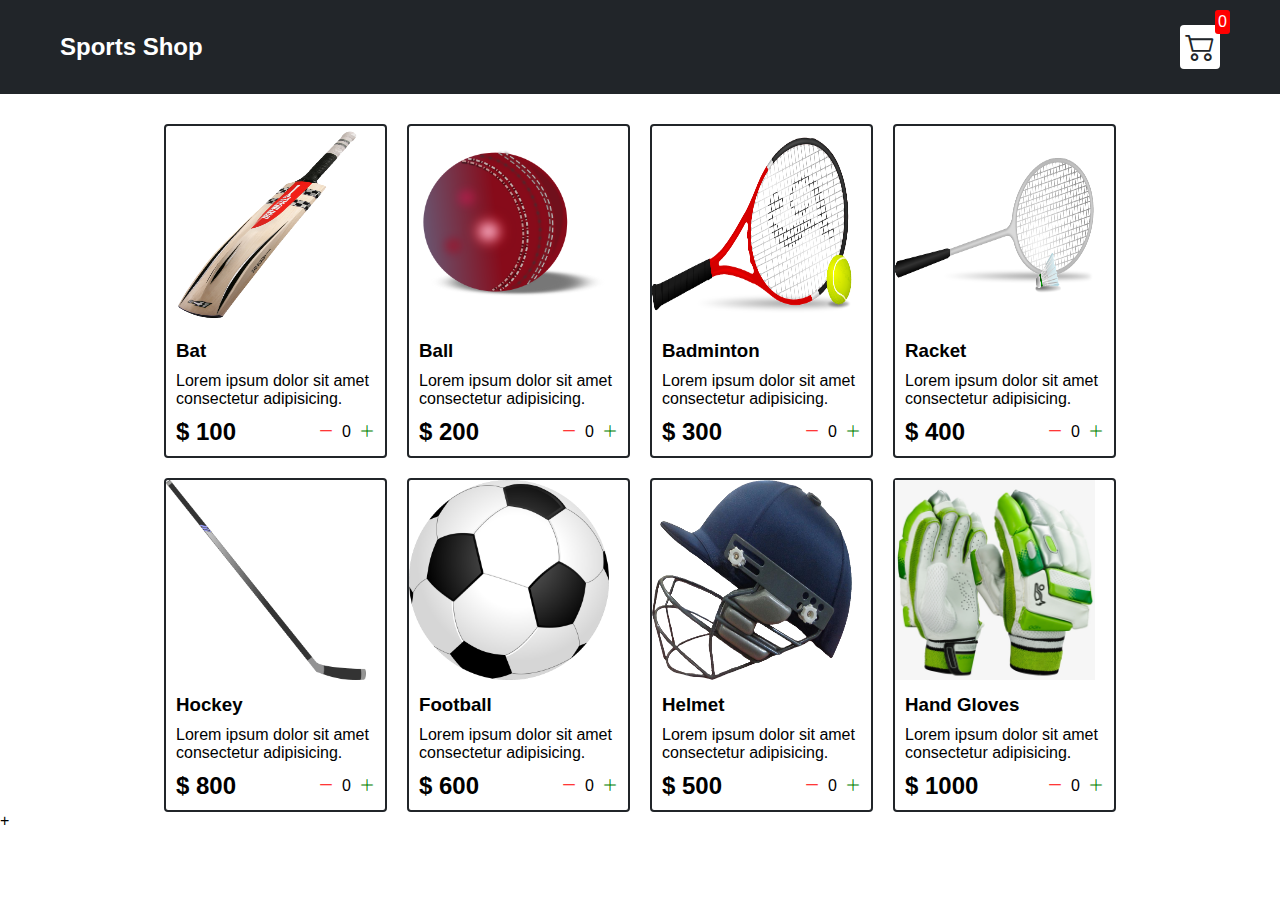
<file: index.html>
<!DOCTYPE html>
<html lang="en">
<head>
    <meta charset="UTF-8">
    <meta http-equiv="X-UA-Compatible" content="IE=edge">
    <meta name="viewport" content="width=device-width, initial-scale=1.0">
    <title>Home</title>
    <link rel="stylesheet" href="/style.css">
    <link rel="stylesheet" href="https://cdn.jsdelivr.net/npm/bootstrap-icons@1.10.5/font/bootstrap-icons.css">
</head>
<body>
    
    <div class="navbar">
        <a href="http://127.0.0.1:5500/index.html">
        <h2>Sports Shop</h2>

        </a>
        <a href="http://127.0.0.1:5500/cart.html">
            <div class="cart">
                <i class="bi bi-cart2"></i> <!--icons.bootstrap-->
                <div id="cartAmount"class="cartAmount">0</div>
            </div>
    
        </a>
        
    </div>
    
    <div class="shop" id="shop"> 
        
      
    </div>


</body>

<script src="/data.js"></script>+
<script src="/main.js"></script>


</script>
</html>
</file>
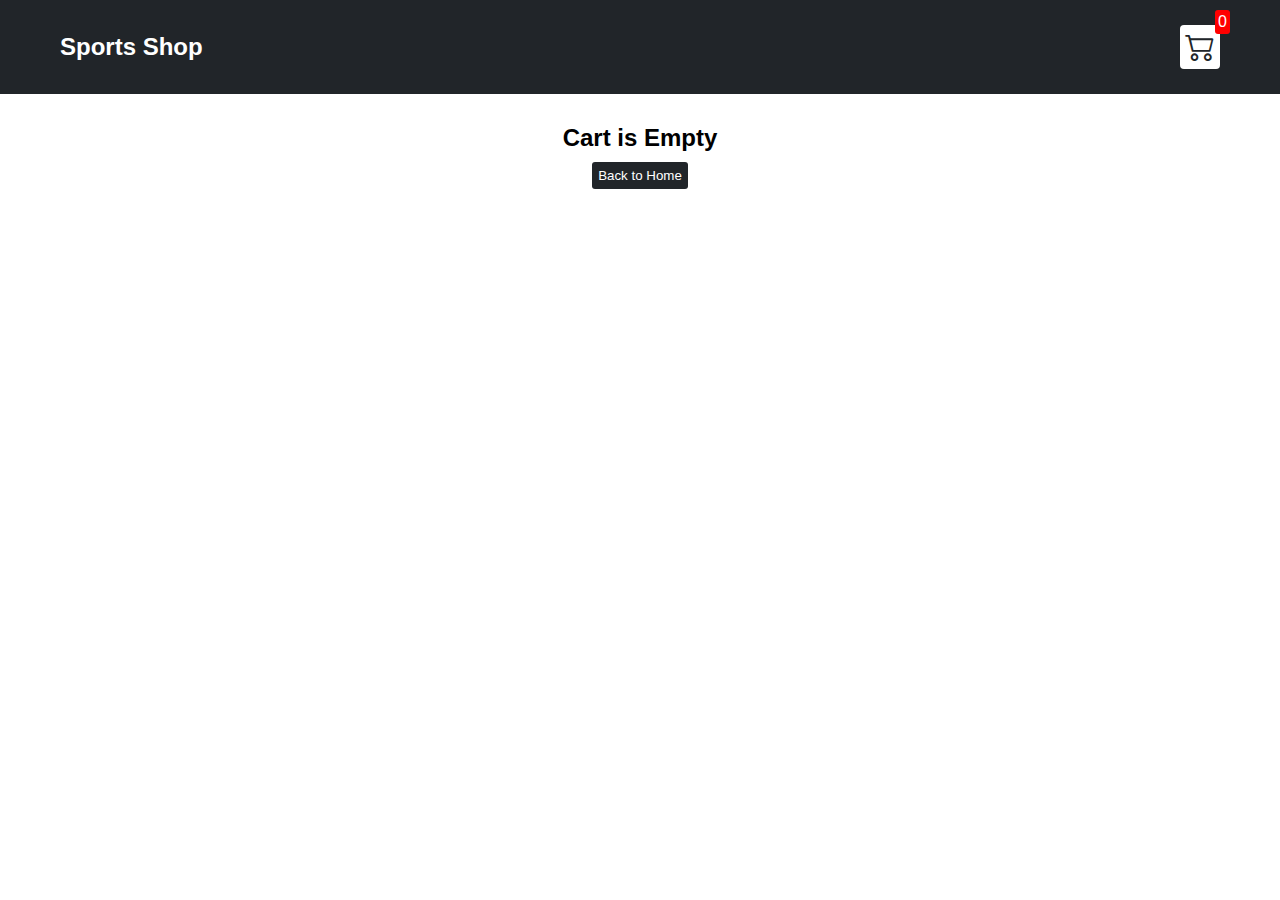
<file: cart.html>
<!DOCTYPE html>
<html lang="en">
<head>
    <meta charset="UTF-8">
    <meta http-equiv="X-UA-Compatible" content="IE=edge">
    <meta name="viewport" content="width=device-width, initial-scale=1.0">
    <title>Cart</title>
    <link rel="stylesheet" href="/style.css">
    <link rel="stylesheet" href="https://cdn.jsdelivr.net/npm/bootstrap-icons@1.10.5/font/bootstrap-icons.css">
</head>
<body>
    <div class="navbar">
        <a href="index.html">
        <h2>Sports Shop</h2>

        </a>
        <a href="cart.html">
            <div class="cart">
                <i class="bi bi-cart2"></i> <!--icons.bootstrap-->
                <div id="cartAmount"class="cartAmount">0</div>
            </div>
        </a>
        </div>

    <div id="label" class="text-center" >


    </div>

    <div id="shopping-cart" class="shopping-cart">


    </div>

</body>
<script src="/data.js"></script>
<script src="/cart.js"></script>
</html>
</file>
<file: style.css>
*{
    margin: 0;
    padding: 0;
    box-sizing: border-box;
}

body{
    font-family: sans-serif;
}
i{
    cursor: pointer;
 }
 a{
    text-decoration: none;
    color: white;
 }

.navbar {
    display: flex;
    flex-direction: row;
    justify-content: space-between;
    align-items: center;
    background-color:#212529;
    color: white;
    padding: 25px 60px;
    margin-bottom: 30px;
}

.cart{
    position: relative;
    background-color: #fff;
    color:#212529;
    font-size: 30px;
    padding: 5px;
    border-radius: 4px;
}
.cartAmount{
    position: absolute;
    top: -15px;;
    right: -10px;
    font-size: 16px;
    background-color: red;
    color: white;
    padding: 3px;  
    border-radius: 3px;
}

/* shop items style is here */

.shop{
    display: grid;
    grid-template-columns: repeat(4,223px);
    gap: 20px;
    justify-content: center;
}

@media (max-width:1000px)
{
    .shop{
        grid-template-columns: repeat(2,223px);

    }
}

@media (max-width:500px)
{
    .shop{
        grid-template-columns: repeat(1,223px);

    }
}


.item{
    border: 2px solid #212529;
    border-radius: 4px;
}

.details{
    display:flex;
    flex-direction:column;
    padding: 10px;
    gap: 10px;
}

.price-quantity{
    display: flex;
    flex-direction: row;
    justify-content:space-between;
    align-items: center;
}

.buttons{
    display: flex;
    flex-direction: row;
    font-size: 16px;
    gap: 8px;
}

.bi-dash-lg{
    color: red;
}

.bi-plus-lg{
    color: green;
}

/* style for label */

.text-center{
    text-align: center;
    margin-bottom: 10px;
}
.HomeBtn,.checkout,.removeAll{
    background-color: #212529;
    color: white;
    border: none;
    padding: 6px;
    border-radius: 3px;
    cursor: pointer;
    margin-top: 10px;
}

.checkout{
    background-color: green;
}
.removeAll{
    background-color: red;
}

.bi-x-lg{
    color: red;
    font-weight: bold;
}

/* style for shopping cart */

.shopping-cart{
    display: grid;
    grid-template-columns: repeat(1,320px);
    justify-content: center;
    gap: 15px;
}


.cart-item{
    border: 2px solid #212529;
    border-radius: 5px;
    display: flex;
}

.title-price-x{
    width: 200px;
    display: flex;
    align-items: center;
    justify-content:space-between;
}

.title-price{
    display: flex;
    align-items: center;
    gap:10px;
}

.cart-item-price{

    background: #212529;
    color: white;
    border-radius: 4px;
    padding: 3px 6px;
}
</file>
